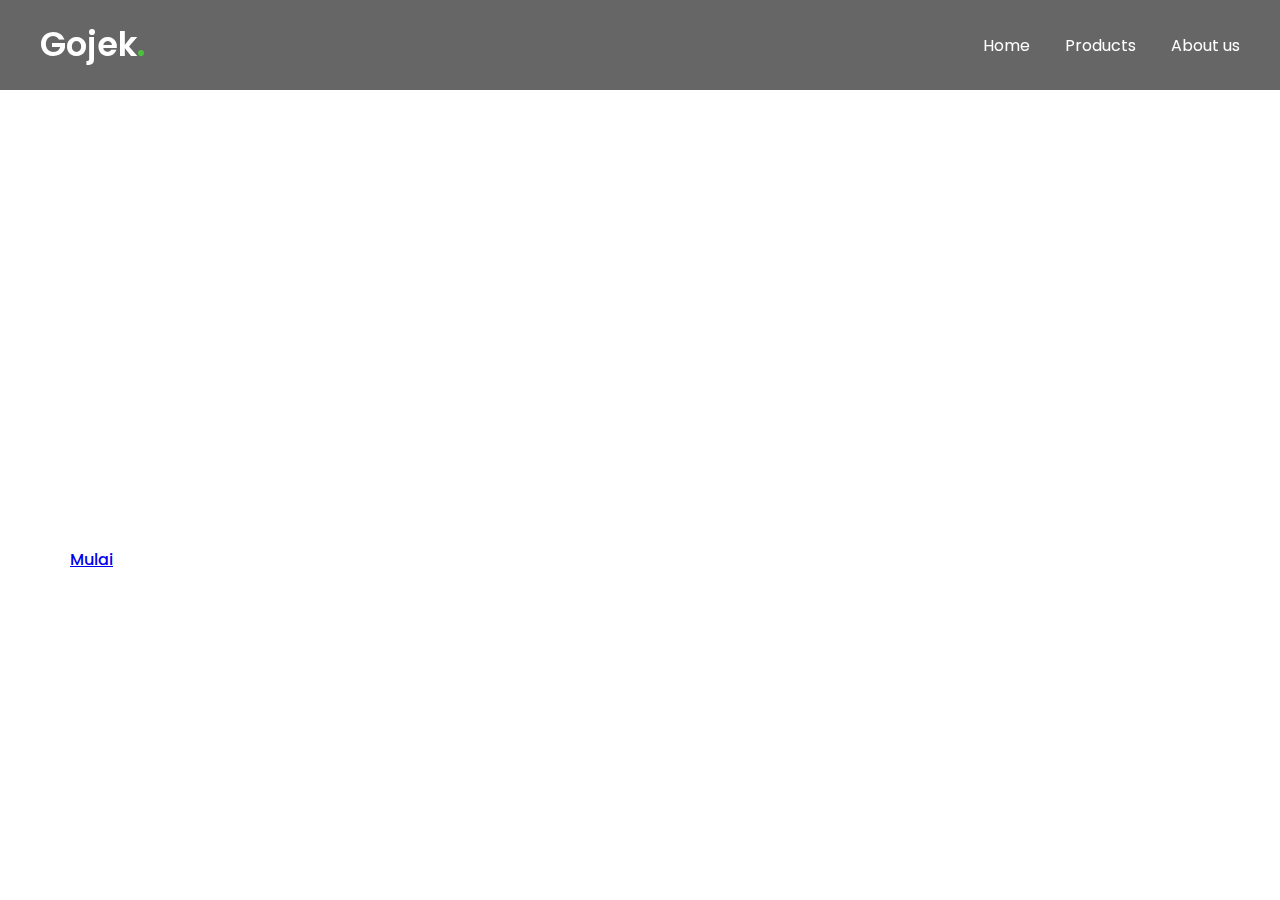
<file: index.html>
<!DOCTYPE html>
<html lang="en">
  <head>
    <meta charset="UTF-8">
    <meta name="viewport" content="width=device-width, initial-scale=1.0">
    <title>INDEX</title>
    <link rel="stylesheet" href="index.css">
    <link rel="stylesheet" href="https://fonts.googleapis.com/css2?family=Material+Symbols+Outlined:opsz,wght,FILL,GRAD@24,400,0,0">
  </head>
  <body>
    <header>
      <nav class="navbar">
        <a class="logo" href="index.html">Gojek<span>.</span></a>
        <ul class="menu-links">
          <span id="close-menu-btn" class="material-symbols-outlined">close</span>
          <li><a href="index.html">Home</a></li>
          <li><a href="product.html">Products</a></li>
          <li><a href="about-us.html">About us</a></li>
        </ul>
        <span id="hamburger-btn" class="material-symbols-outlined">menu</span>
      </nav>
    </header>
    <section class="hero-section">
      <div class="content">
        <h2>Start Your Day With Gojek</h2>
        <p>
          Jelajahi hari mu dengan beragam fitur dalam satu aplkasi!
        </p>
      <button><a href="product.html">Mulai</a></button>
     </div>
    </section>
    <script>
      const header = document.querySelector("header");
      const hamburgerBtn = document.querySelector("#hamburger-btn");
      const closeMenuBtn = document.querySelector("#close-menu-btn");
      hamburgerBtn.addEventListener("click", () => header.classList.toggle("show-mobile-menu"));
      closeMenuBtn.addEventListener("click", () => hamburgerBtn.click());
    </script>
  </body>
</html>
</file>
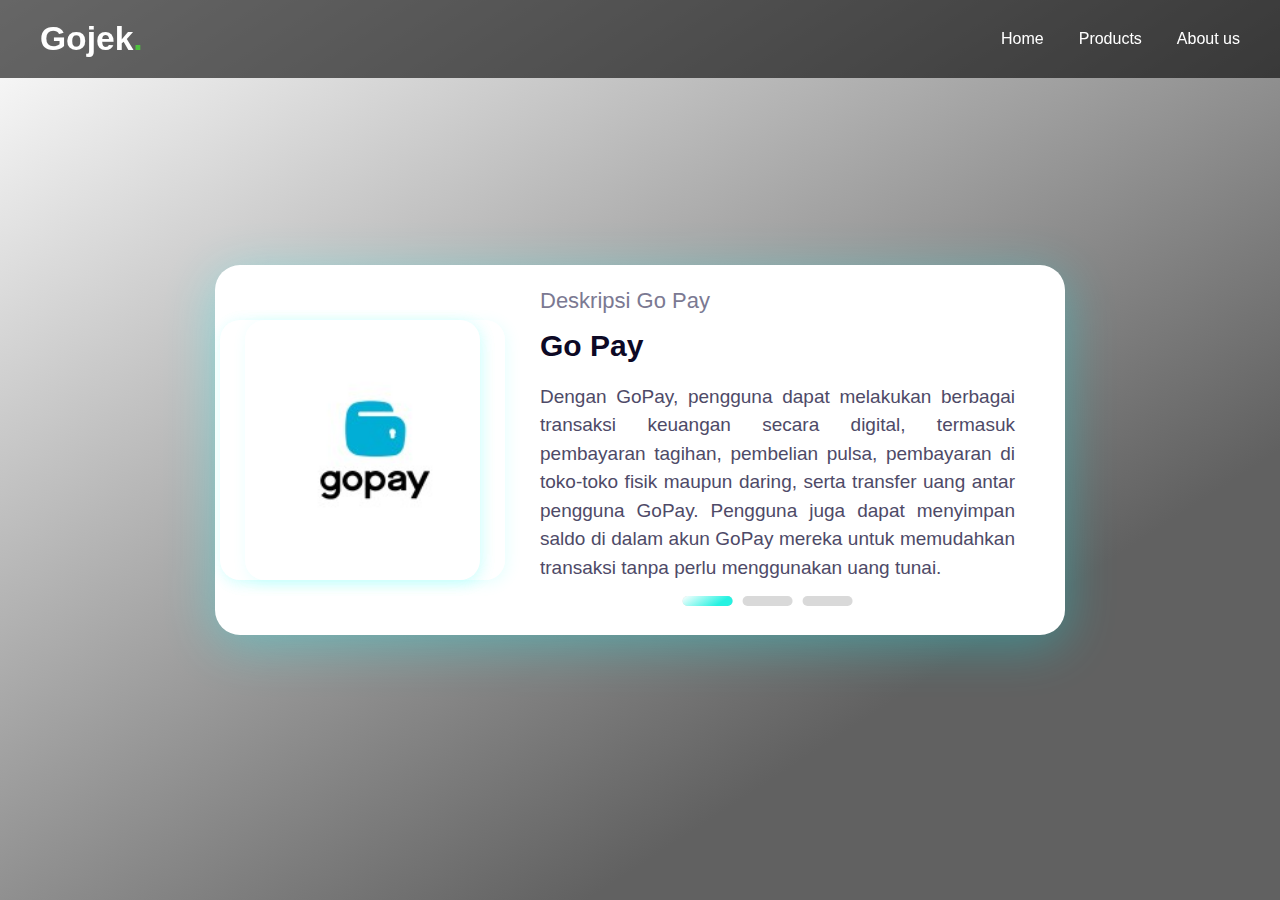
<file: biru.html>
<!DOCTYPE html>
<html lang="en" dir="ltr">
   <head>
      <meta charset="utf-8">
      <title>Detail Produk</title>
      <link rel="stylesheet" href="biru.css">
      <link rel="stylesheet" href="https://fonts.googleapis.com/css2?family=Material+Symbols+Outlined:opsz,wght,FILL,GRAD@24,400,0,0">
   </head>
   <body>
      <header>
         <nav class="navbar">
           <a class="logo" href="index.html">Gojek<span>.</span></a>
           <ul class="menu-links">
             <span id="close-menu-btn" class="material-symbols-outlined">close</span>
             <li><a href="index.html">Home</a></li>
             <li><a href="product.html">Products</a></li>
             <li><a href="about-us.html">About us</a></li>
           </ul>
           <span id="hamburger-btn" class="material-symbols-outlined">menu</span>
         </nav>
       </header>
      <div class="blog-card">
         <input type="radio" name="select" id="tap-1" checked>
         <input type="radio" name="select" id="tap-2">
         <input type="radio" name="select" id="tap-3">
         <input type="checkbox" id="imgTap">
         <div class="sliders">
            <label for="tap-1" class="tap tap-1"></label>
            <label for="tap-2" class="tap tap-2"></label>
            <label for="tap-3" class="tap tap-3"></label>
         </div>
         <div class="inner-part">
            <label for="imgTap" class="img">
            <img class="img-1" src="go_pay_logo.jpg">
            </label>
            <div class="content content-1">
               <span>Deskripsi Go Pay</span>
               <div class="title">
                  Go Pay
               </div>
               <div class="text">
                Dengan GoPay, pengguna dapat melakukan berbagai transaksi keuangan secara digital, termasuk pembayaran tagihan, pembelian pulsa, pembayaran di toko-toko fisik maupun daring, serta transfer uang antar pengguna GoPay. Pengguna juga dapat menyimpan saldo di dalam akun GoPay mereka untuk memudahkan transaksi tanpa perlu menggunakan uang tunai.
            </div>
         </div>
         <div class="inner-part">
            <label for="imgTap" class="img">
            <img class="img-2" src="go_pay_logo.jpg">
            </label>
            <div class="content content-2">
               <span>Deskripsi Go Pay Later</span>
               <div class="title">
                  Go Pay Later
               </div>
               <div class="text">
                GoPay Later adalah layanan pembayaran dari GoPay yang memungkinkan pengguna membayar belanja online setelah menerima produk atau layanan. Ini memberikan fleksibilitas pembayaran. Pastikan untuk merujuk ke sumber resmi GoPay untuk informasi terbaru.
            </div>
         </div>
         <div class="inner-part">
            <label for="imgTap" class="img">
            <img class="img-3" src="go_pay_logo.jpg">
            </label>
            <div class="content content-3">
               <span>Deskripsi Go Tagihan</span>
               <div class="title">
                  Go Tagihan
               </div>
               <div class="text">
                Sekarang bisa bayar tagihan langsung di GoTagihan. Bayar tagihan online online lebih mudah karena gak perlu keluar rumah dan bisa sambil rebahan. Pakai GoTagihan cepat dan praktis. Yuk, bayar tagihan online di GoTagihan!
               </div>
            </div>
         </div>
      </div>
     </div>
     <script src="https://cdnjs.cloudflare.com/ajax/libs/jquery/3.2.1/jquery.min.js"></script>
     <script src="https://cdnjs.cloudflare.com/ajax/libs/twitter-bootstrap/4.1.3/js/bootstrap.bundle.min.js"></script>
   </body>
      <script>
         const header = document.querySelector("header");
         const hamburgerBtn = document.querySelector("#hamburger-btn");
         const closeMenuBtn = document.querySelector("#close-menu-btn");
         hamburgerBtn.addEventListener("click", () => header.classList.toggle("show-mobile-menu"));
         closeMenuBtn.addEventListener("click", () => hamburgerBtn.click());
       </script>
</html>
</file>
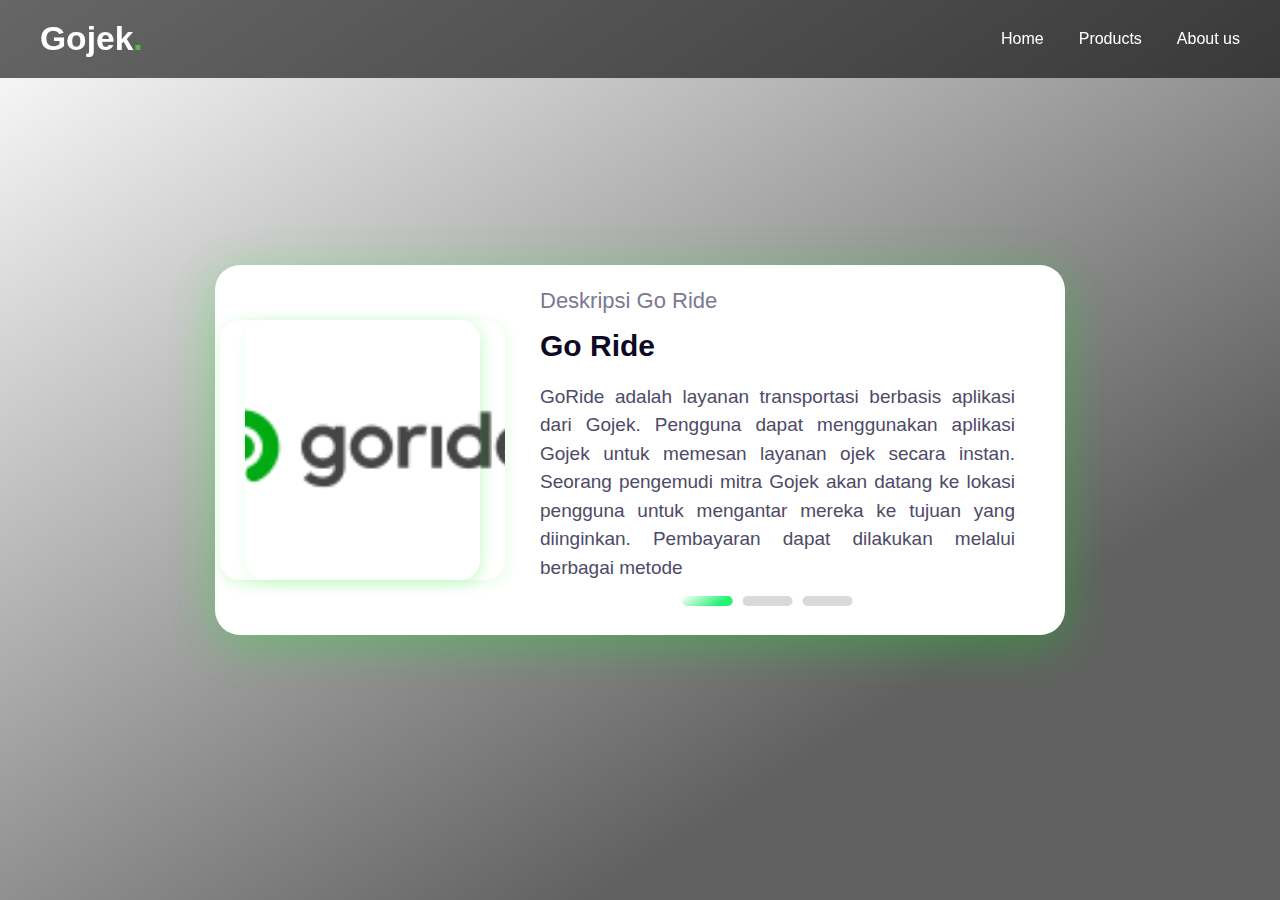
<file: hijau.html>
<!DOCTYPE html>
<html lang="en" dir="ltr">
   <head>
      <meta charset="utf-8">
      <title>Detail Produk</title>
      <link rel="stylesheet" href="hijau.css">
      <link rel="stylesheet" href="https://fonts.googleapis.com/css2?family=Material+Symbols+Outlined:opsz,wght,FILL,GRAD@24,400,0,0">
   </head>
   <body>
      <header>
         <nav class="navbar">
           <a class="logo" href="index.html">Gojek<span>.</span></a>
           <ul class="menu-links">
             <span id="close-menu-btn" class="material-symbols-outlined">close</span>
             <li><a href="index.html">Home</a></li>
             <li><a href="product.html">Products</a></li>
             <li><a href="about-us.html">About us</a></li>
           </ul>
           <span id="hamburger-btn" class="material-symbols-outlined">menu</span>
         </nav>
       </header>
      <div class="blog-card">
         <input type="radio" name="select" id="tap-1" checked>
         <input type="radio" name="select" id="tap-2">
         <input type="radio" name="select" id="tap-3">
         <input type="checkbox" id="imgTap">
         <div class="sliders">
            <label for="tap-1" class="tap tap-1"></label>
            <label for="tap-2" class="tap tap-2"></label>
            <label for="tap-3" class="tap tap-3"></label>
         </div>
         <div class="inner-part">
            <label for="imgTap" class="img">
            <img class="img-1" src="goride.png">
            </label>
            <div class="content content-1">
               <span>Deskripsi Go Ride</span>
               <div class="title">
                  Go Ride
               </div>
               <div class="text">
                GoRide adalah layanan transportasi berbasis aplikasi dari Gojek. Pengguna dapat menggunakan aplikasi Gojek untuk memesan layanan ojek secara instan. Seorang pengemudi mitra Gojek akan datang ke lokasi pengguna untuk mengantar mereka ke tujuan yang diinginkan. Pembayaran dapat dilakukan melalui berbagai metode
            </div>
         </div>
         <div class="inner-part">
            <label for="imgTap" class="img">
            <img class="img-2" src="gocar.png">
            </label>
            <div class="content content-2">
               <span>Deskripsi Go Car</span>
               <div class="title">
                  Go Car
               </div>
               <div class="text">
                GoCar adalah layanan transportasi mobil berbasis aplikasi dari Gojek. Pengguna dapat memesan mobil melalui aplikasi Gojek untuk perjalanan dari satu lokasi ke lokasi lain. Seorang pengemudi mitra Gojek akan menjemput pengguna dan mengantarkan mereka ke tujuan yang diinginkan. 
            </div>
         </div>
         <div class="inner-part">
            <label for="imgTap" class="img">
            <img class="img-3" src="gosend.png">
            </label>
            <div class="content content-3">
               <span>Deskripsi Go Send</span>
               <div class="title">
                  Go Send
               </div>
               <div class="text">
                GoSend adalah layanan pengiriman barang dan dokumen dari Gojek. Pengguna dapat menggunakan aplikasi Gojek untuk mengirim barang atau dokumen dari satu lokasi ke lokasi lain dengan mudah. Prosesnya melibatkan pengisian informasi pengirim dan penerima, pemilihan layanan pengiriman yang diinginkan, dan pembayaran melalui GoPay atau metode pembayaran lain yang tersedia di aplikasi.
               </div>
            </div>
         </div>
      </div>
     </div>
     <script src="https://cdnjs.cloudflare.com/ajax/libs/jquery/3.2.1/jquery.min.js"></script>
     <script src="https://cdnjs.cloudflare.com/ajax/libs/twitter-bootstrap/4.1.3/js/bootstrap.bundle.min.js"></script>
   </body>
      <script>
         const header = document.querySelector("header");
         const hamburgerBtn = document.querySelector("#hamburger-btn");
         const closeMenuBtn = document.querySelector("#close-menu-btn");
         hamburgerBtn.addEventListener("click", () => header.classList.toggle("show-mobile-menu"));
         closeMenuBtn.addEventListener("click", () => hamburgerBtn.click());
       </script>
</html>
</file>
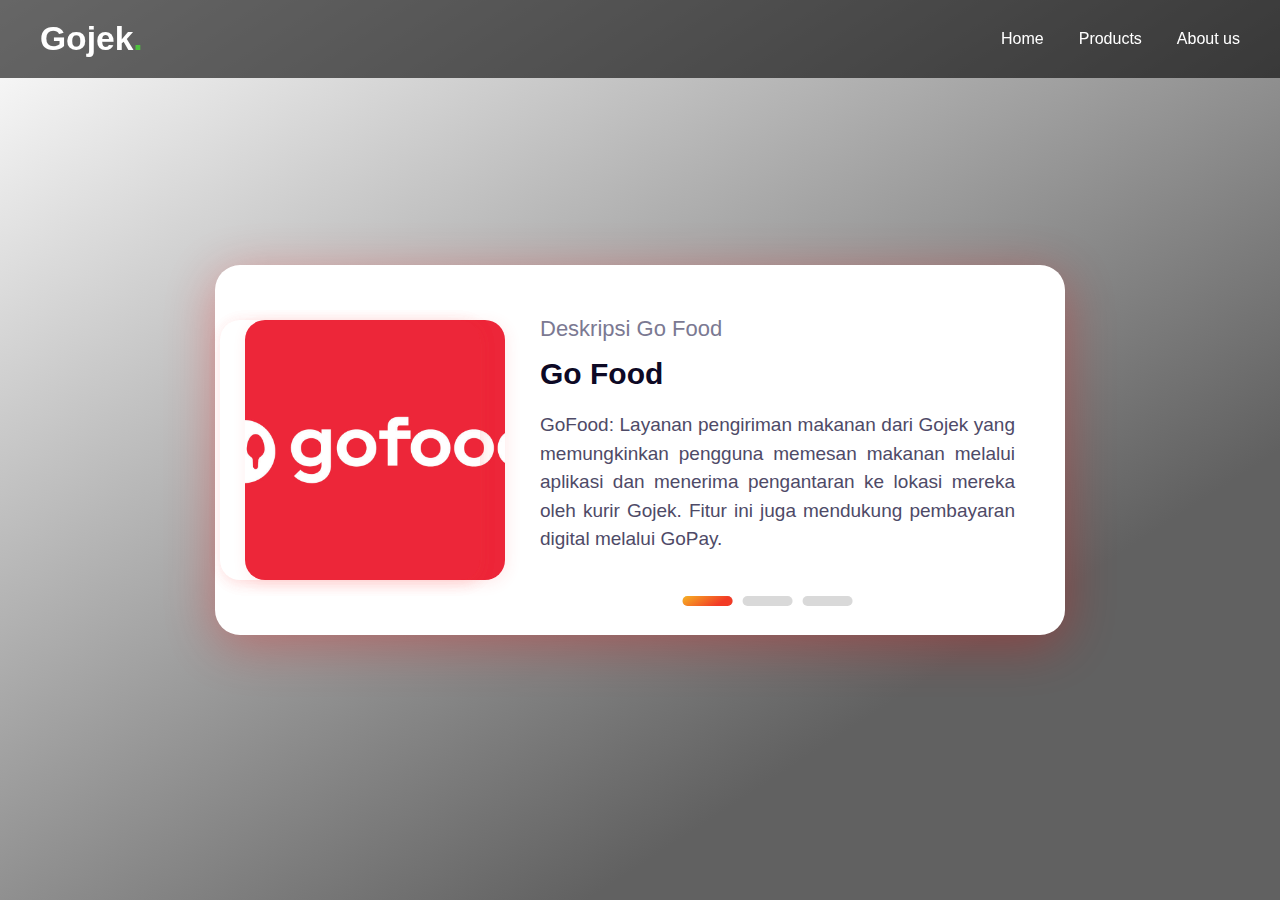
<file: merah.html>
<!DOCTYPE html>
<html lang="en" dir="ltr">
   <head>
      <meta charset="utf-8">
      <title>Detail Produk</title>
      <link rel="stylesheet" href="merah.css">
      <link rel="stylesheet" href="https://fonts.googleapis.com/css2?family=Material+Symbols+Outlined:opsz,wght,FILL,GRAD@24,400,0,0">
   </head>
   <body>
      <header>
         <nav class="navbar">
           <a class="logo" href="index.html">Gojek<span>.</span></a>
           <ul class="menu-links">
             <span id="close-menu-btn" class="material-symbols-outlined">close</span>
             <li><a href="index.html">Home</a></li>
             <li><a href="product.html">Products</a></li>
             <li><a href="about-us.html">About us</a></li>
           </ul>
           <span id="hamburger-btn" class="material-symbols-outlined">menu</span>
         </nav>
       </header>
      <div class="blog-card">
         <input type="radio" name="select" id="tap-1" checked>
         <input type="radio" name="select" id="tap-2">
         <input type="radio" name="select" id="tap-3">
         <input type="checkbox" id="imgTap">
         <div class="sliders">
            <label for="tap-1" class="tap tap-1"></label>
            <label for="tap-2" class="tap tap-2"></label>
            <label for="tap-3" class="tap tap-3"></label>
         </div>
         <div class="inner-part">
            <label for="imgTap" class="img">
            <img class="img-1" src="GoFood-Banner---Logo-Big-promo-tokopedia_1.jpg">
            </label>
            <div class="content content-1">
               <span>Deskripsi Go Food</span>
               <div class="title">
                  Go Food
               </div>
               <div class="text">
                  GoFood: Layanan pengiriman makanan dari Gojek yang memungkinkan pengguna memesan makanan melalui aplikasi dan menerima pengantaran ke lokasi mereka oleh kurir Gojek. Fitur ini juga mendukung pembayaran digital melalui GoPay.
            </div>
         </div>
         <div class="inner-part">
            <label for="imgTap" class="img">
            <img class="img-2" src="go med.png">
            </label>
            <div class="content content-2">
               <span>Deskripsi Go Med</span>
               <div class="title">
                  Go Med
               </div>
               <div class="text">
                  Memudahkan akses ke layanan berkualitas yang disediakan oleh dokter asli dan lembaga kesehatan terpercaya bagi pengguna Gojek di Indonesia.
            </div>
         </div>
         <div class="inner-part">
            <label for="imgTap" class="img">
            <img class="img-3" src="go mart.png">
            </label>
            <div class="content content-3">
               <span>Deskripsi Go Mart</span>
               <div class="title">
                  Go Mart
               </div>
               <div class="text">
                  GoMart adalah layanan belanja online yang disediakan oleh Gojek. Melalui GoMart, pengguna dapat memesan berbagai produk kebutuhan sehari-hari, seperti makanan, minuman, barang rumah tangga, dan kebutuhan lainnya, melalui aplikasi Gojek.
               </div>
            </div>
         </div>
      </div>
     </div>
     <script src="https://cdnjs.cloudflare.com/ajax/libs/jquery/3.2.1/jquery.min.js"></script>
     <script src="https://cdnjs.cloudflare.com/ajax/libs/twitter-bootstrap/4.1.3/js/bootstrap.bundle.min.js"></script>
   </body>
      <script>
         const header = document.querySelector("header");
         const hamburgerBtn = document.querySelector("#hamburger-btn");
         const closeMenuBtn = document.querySelector("#close-menu-btn");
         hamburgerBtn.addEventListener("click", () => header.classList.toggle("show-mobile-menu"));
         closeMenuBtn.addEventListener("click", () => hamburgerBtn.click());
       </script>
</html>
</file>
<file: index.css>
@import url('https://fonts.googleapis.com/css2?family=Poppins:wght@300;400;500;600;700&display=swap');

* {
  margin: 0;
  padding: 0;
  box-sizing: border-box;
  font-family: 'Poppins', sans-serif;
}

header {
    position: fixed;
    top: 0;
    left: 0;
    width: 100%;
    padding: 20px;
    box-sizing: border-box;
    background: rgba(0,0,0,0.6);
}

header .navbar {
  display: flex;
  align-items: center;
  justify-content: space-between;
  max-width: 1200px;
  margin: 0 auto;
}

.navbar .logo {
  color: #fff;
  font-weight: 600;
  font-size: 2.1rem;
  text-decoration: none;
}

.navbar .logo span {
  color: #4dc03e;
}

.navbar .menu-links {
  display: flex;
  list-style: none;
  gap: 35px;
}

.navbar a {
  color: #fff;
  text-decoration: none;
  transition: 0.2s ease;
}

.navbar a:hover {
  color: #3ec049;
}

.hero-section {
  height: 100vh;
  background-image: url(https://wallpapercave.com/wp/wp10407008.png
  );
  background-position: center;
  background-size: cover;
  display: flex;
  align-items: center;
  padding: 0 20px;
}

.hero-section .content {
  max-width: 1200px;
  margin: 0 auto;
  width: 100%;
  color: #fff;
}

.hero-section .content h2 {
  font-size: 3rem;
  max-width: 600px;
  line-height: 70px;
}

.hero-section .content p {
  font-weight: 300;
  max-width: 600px;
  margin-top: 15px;
}

.hero-section .content button {
  background: #fff;
  padding: 12px 30px;
  border: none;
  font-size: 1rem;
  border-radius: 6px;
  margin-top: 38px;
  cursor: pointer;
  font-weight: 500;
  transition: 0.2s ease;
}

.hero-section .content a:hover {
  color: #fff;
  background: #49c03e;
}

#close-menu-btn {
  position: absolute;
  right: 20px;
  top: 20px;
  cursor: pointer;
  display: none;
}

#hamburger-btn {
  color: #fff;
  cursor: pointer;
  display: none;
}

@media (max-width: 768px) {
  header {
    padding: 10px;
  }

  header.show-mobile-menu::before {
    content: "";
    position: fixed;
    left: 0;
    top: 0;
    width: 100%;
    height: 100%;
    backdrop-filter: blur(5px);
  }

  .navbar .logo {
    font-size: 1.7rem;
  }

    
  #hamburger-btn, #close-menu-btn {
    display: block;
  }

  .navbar .menu-links {
    position: fixed;
    top: 0;
    left: -250px;
    width: 250px;
    height: 100vh;
    background: #ffffff;
    flex-direction: column;
    padding: 70px 40px 0;
    transition: left 0.2s ease;
  }

  header.show-mobile-menu .navbar .menu-links {
    left: 0;
  }

  .navbar a {
    color: #000;
  }

  .hero-section .content {
    text-align: center;
  }

  .hero-section .content :is(h2, p) {
    max-width: 100%;
  }

  .hero-section .content h2 {
    font-size: 2.3rem;
    line-height: 60px;
  }
  
  .hero-section .content button {
    padding: 9px 18px;
  }
}
</file>
<file: biru.css>
@import url('https://fonts.googleapis.com/css2?family=Poppins:wght@300;400;500;600;700&display=swap');

*{
  margin: 0;
  padding: 0;
  box-sizing: border-box;
}

header {
  position: fixed;
  top: 0;
  left: 0;
  width: 100%;
  padding: 20px;
  box-sizing: border-box;
  background: rgba(0,0,0,0.6);
}

header .navbar {
display: flex;
align-items: center;
justify-content: space-between;
max-width: 1200px;
margin: 0 auto;
}

.navbar .logo {
color: #fff;
font-weight: 600;
font-size: 2.1rem;
text-decoration: none;
}

.navbar .logo span {
color: #4dc03e;
}

.navbar .menu-links {
display: flex;
list-style: none;
gap: 35px;
}

.navbar a {
color: #fff;
text-decoration: none;
transition: 0.2s ease;
}

.navbar a:hover {
color: #3ec049;
}



#close-menu-btn {
position: absolute;
right: 20px;
top: 20px;
cursor: pointer;
display: none;
}

#hamburger-btn {
color: #fff;
cursor: pointer;
display: none;
}

@media (max-width: 768px) {
header {
  padding: 10px;
}

header.show-mobile-menu::before {
  content: "";
  position: fixed;
  left: 0;
  top: 0;
  width: 100%;
  height: 100%;
  backdrop-filter: blur(5px);
}

.navbar .logo {
  font-size: 1.7rem;
}

  
#hamburger-btn, #close-menu-btn {
  display: block;
}

.navbar .menu-links {
  position: fixed;
  top: 0;
  left: -250px;
  width: 250px;
  height: 100vh;
  background: #fff;
  flex-direction: column;
  padding: 70px 40px 0;
  transition: left 0.2s ease;
}

header.show-mobile-menu .navbar .menu-links {
  left: 0;
}

.navbar a {
  color: #000;
}

.hero-section .content {
  text-align: center;
}

.hero-section .content :is(h2, p) {
  max-width: 100%;
}

.hero-section .content h2 {
  font-size: 2.3rem;
  line-height: 60px;
}

.hero-section .content button {
  padding: 9px 18px;
}
}

body{
  display: flex;
  align-items: center;
  justify-content: center;
  height: 100vh;
  font-family: 'Fira Sans', sans-serif;
  background: linear-gradient(147deg,#ffffff 0%, #616161 74%);
}
.blog-card{
  position: absolute;
  height: 370px;
  width: 95%;
  max-width: 850px;
  margin: auto;
  border-radius: 25px;
  background: white;
  box-shadow: 0px 10px 50px rgba(0, 251, 255, 0.3);
}

.inner-part {
  position: absolute;
  top: 50%;
  left: 50%;
  transform: translate(-50%, -50%);
  display: flex;
  height: 360px;
  align-items: center;
  justify-content: center;
  padding: 0 25px;
}

#imgTap:checked ~ .inner-part {
  padding: 0;
  transition: 0.1s ease-in;
}

.inner-part .img {
  height: 260px;
  width: 260px;
  flex-shrink: 0;
  overflow: hidden;
  border-radius: 20px;
  box-shadow: 2px 3px 15px rgba(0, 255, 247, 0.1);
}

#imgTap:checked ~ .inner-part .img {
  height: 370px;
  width: 850px;
  z-index: 99;
  margin-top: 10px;
  transition: 0.3s 0.2s ease-in;
}

.img img{
  height: 100%;
  width: 100%;
  object-fit: cover;
  cursor: pointer;
  opacity: 0;
  transition: .6s;
}
#tap-1:checked ~ .inner-part .img-1,
#tap-2:checked ~ .inner-part .img-2,
#tap-3:checked ~ .inner-part .img-3{
  opacity: 1;
  transition-delay: .2s;
}

.content{
  padding: 0 20px 0 35px;
  width: 530px;
  margin-left: 50px;
  opacity: 0;
  transition: .6s;
}
#imgTap:checked ~ .inner-part .content{
  display: none;
}
#tap-1:checked ~ .inner-part .content-1,
#tap-2:checked ~ .inner-part .content-2,
#tap-3:checked ~ .inner-part .content-3{
  opacity: 1;
  margin-left: 0px;
  z-index: 100;
  transition-delay: .3s;
}
.content span{
  display: block;
  color: #7b7992;
  margin-bottom: 15px;
  font-size: 22px;
  font-weight: 500
}
.content .title{
  font-size: 30px;
  font-weight: 700;
  color: #0d0925;
  margin-bottom: 20px;
}
.content .text{
  color: #4e4a67;
  font-size: 19px;
  margin-bottom: 30px;
  line-height: 1.5em;
  text-align: justify;
}

.sliders{
  position: absolute;
  bottom: 25px;
  left: 65%;
  transform: translateX(-50%);
  z-index: 12;
}
#imgTap:checked ~ .sliders{
  display: none;
}
.sliders .tap{
  position: relative;
  height: 10px;
  width: 50px;
  background: #d9d9d9;
  border-radius: 5px;
  display: inline-flex;
  margin: 0 3px;
  cursor: pointer;
}
.sliders .tap:hover{
  background: #cccccc;
}
.sliders .tap:before{
  position: absolute;
  content: '';
  top: 0;
  left: 0;
  height: 100%;
  width: -100%;
  background: linear-gradient(147deg,#ffffff 0%, #26f2e1 74%);
  border-radius: 10px;
  transform: scaleX(0);
  transition: transform .6s;
  transform-origin: left;
}
input[type="radio"],
input[type="checkbox"]{
  display: none;
}
#tap-1:checked ~ .sliders .tap-1:before,
#tap-2:checked ~ .sliders .tap-2:before,
#tap-3:checked ~ .sliders .tap-3:before{
  transform: scaleX(1);
  width: 100%;
}


.footer-clean {
  padding:50px 0;
  background-color:#050404;
  color:#ffffff;
}

.footer-clean h3 {
  margin-top:0;
  margin-bottom:12px;
  font-weight:bold;
  font-size:16px;
}

.footer-clean ul {
  padding:0;
  list-style:none;
  line-height:1.6;
  font-size:14px;
  margin-bottom:0;
}

.footer-clean ul a {
  color:inherit;
  text-decoration:none;
  opacity:0.8;
}

.footer-clean ul a:hover {
  opacity:1;
}

.footer-clean .item.social {
  text-align:right;
}

.footer-clean .item.social > a {
  font-size:24px;
  width:40px;
  height:40px;
  line-height:40px;
  display:inline-block;
  text-align:center;
  border-radius:50%;
  border:1px solid #000000;
  margin-left:10px;
  margin-top:22px;
  color:inherit;
  opacity:0.75;
}

.footer-clean .item.social > a:hover {
  opacity:0.9;
}

.footer-clean .copyright {
  margin-top:14px;
  margin-bottom:0;
  font-size:13px;
  opacity:0.6;
}
</file>
<file: hijau.css>
@import url('https://fonts.googleapis.com/css2?family=Poppins:wght@300;400;500;600;700&display=swap');

*{
  margin: 0;
  padding: 0;
  box-sizing: border-box;
}

header {
  position: fixed;
  top: 0;
  left: 0;
  width: 100%;
  padding: 20px;
  box-sizing: border-box;
  background: rgba(0,0,0,0.6);
}

header .navbar {
display: flex;
align-items: center;
justify-content: space-between;
max-width: 1200px;
margin: 0 auto;
}

.navbar .logo {
color: #fff;
font-weight: 600;
font-size: 2.1rem;
text-decoration: none;
}

.navbar .logo span {
color: #4dc03e;
}

.navbar .menu-links {
display: flex;
list-style: none;
gap: 35px;
}

.navbar a {
color: #fff;
text-decoration: none;
transition: 0.2s ease;
}

.navbar a:hover {
color: #3ec049;
}



#close-menu-btn {
position: absolute;
right: 20px;
top: 20px;
cursor: pointer;
display: none;
}

#hamburger-btn {
color: #fff;
cursor: pointer;
display: none;
}

@media (max-width: 768px) {
header {
  padding: 10px;
}

header.show-mobile-menu::before {
  content: "";
  position: fixed;
  left: 0;
  top: 0;
  width: 100%;
  height: 100%;
  backdrop-filter: blur(5px);
}

.navbar .logo {
  font-size: 1.7rem;
}

  
#hamburger-btn, #close-menu-btn {
  display: block;
}

.navbar .menu-links {
  position: fixed;
  top: 0;
  left: -250px;
  width: 250px;
  height: 100vh;
  background: #fff;
  flex-direction: column;
  padding: 70px 40px 0;
  transition: left 0.2s ease;
}

header.show-mobile-menu .navbar .menu-links {
  left: 0;
}

.navbar a {
  color: #000;
}

.hero-section .content {
  text-align: center;
}

.hero-section .content :is(h2, p) {
  max-width: 100%;
}

.hero-section .content h2 {
  font-size: 2.3rem;
  line-height: 60px;
}

.hero-section .content button {
  padding: 9px 18px;
}
}

body{
  display: flex;
  align-items: center;
  justify-content: center;
  height: 100vh;
  font-family: 'Fira Sans', sans-serif;
  background: linear-gradient(147deg,#ffffff 0%, #616161 74%);
}
.blog-card{
  position: absolute;
  height: 370px;
  width: 95%;
  max-width: 850px;
  margin: auto;
  border-radius: 25px;
  background: white;
  box-shadow: 0px 10px 50px rgba(3, 247, 15, 0.3);
}

.inner-part {
  position: absolute;
  top: 50%;
  left: 50%;
  transform: translate(-50%, -50%);
  display: flex;
  height: 360px;
  align-items: center;
  justify-content: center;
  padding: 0 25px;
}

#imgTap:checked ~ .inner-part {
  padding: 0;
  transition: 0.1s ease-in;
}

.inner-part .img {
  height: 260px;
  width: 260px;
  flex-shrink: 0;
  overflow: hidden;
  border-radius: 20px;
  box-shadow: 2px 3px 15px rgba(8, 236, 24, 0.1);
}

#imgTap:checked ~ .inner-part .img {
  height: 370px;
  width: 850px;
  z-index: 99;
  margin-top: 10px;
  transition: 0.3s 0.2s ease-in;
}

.img img{
  height: 100%;
  width: 100%;
  object-fit: cover;
  cursor: pointer;
  opacity: 0;
  transition: .6s;
}
#tap-1:checked ~ .inner-part .img-1,
#tap-2:checked ~ .inner-part .img-2,
#tap-3:checked ~ .inner-part .img-3{
  opacity: 1;
  transition-delay: .2s;
}
.content{
  padding: 0 20px 0 35px;
  width: 530px;
  margin-left: 50px;
  opacity: 0;
  transition: .6s;
}
#imgTap:checked ~ .inner-part .content{
  display: none;
}
#tap-1:checked ~ .inner-part .content-1,
#tap-2:checked ~ .inner-part .content-2,
#tap-3:checked ~ .inner-part .content-3{
  opacity: 1;
  margin-left: 0px;
  z-index: 100;
  transition-delay: .3s;
}
.content span{
  display: block;
  color: #7b7992;
  margin-bottom: 15px;
  font-size: 22px;
  font-weight: 500
}
.content .title{
  font-size: 30px;
  font-weight: 700;
  color: #0d0925;
  margin-bottom: 20px;
}
.content .text{
  color: #4e4a67;
  font-size: 19px;
  margin-bottom: 30px;
  line-height: 1.5em;
  text-align: justify;
}

.sliders{
  position: absolute;
  bottom: 25px;
  left: 65%;
  transform: translateX(-50%);
  z-index: 12;
}
#imgTap:checked ~ .sliders{
  display: none;
}
.sliders .tap{
  position: relative;
  height: 10px;
  width: 50px;
  background: #d9d9d9;
  border-radius: 5px;
  display: inline-flex;
  margin: 0 3px;
  cursor: pointer;
}
.sliders .tap:hover{
  background: #cccccc;
}
.sliders .tap:before{
  position: absolute;
  content: '';
  top: 0;
  left: 0;
  height: 100%;
  width: -100%;
  background: linear-gradient(147deg,#ffffff 0%, #26f274 74%);
  border-radius: 10px;
  transform: scaleX(0);
  transition: transform .6s;
  transform-origin: left;
}
input[type="radio"],
input[type="checkbox"]{
  display: none;
}
#tap-1:checked ~ .sliders .tap-1:before,
#tap-2:checked ~ .sliders .tap-2:before,
#tap-3:checked ~ .sliders .tap-3:before{
  transform: scaleX(1);
  width: 100%;
}


.footer-clean {
  padding:50px 0;
  background-color:#050404;
  color:#ffffff;
}

.footer-clean h3 {
  margin-top:0;
  margin-bottom:12px;
  font-weight:bold;
  font-size:16px;
}

.footer-clean ul {
  padding:0;
  list-style:none;
  line-height:1.6;
  font-size:14px;
  margin-bottom:0;
}

.footer-clean ul a {
  color:inherit;
  text-decoration:none;
  opacity:0.8;
}

.footer-clean ul a:hover {
  opacity:1;
}

.footer-clean .item.social {
  text-align:right;
}

.footer-clean .item.social > a {
  font-size:24px;
  width:40px;
  height:40px;
  line-height:40px;
  display:inline-block;
  text-align:center;
  border-radius:50%;
  border:1px solid #000000;
  margin-left:10px;
  margin-top:22px;
  color:inherit;
  opacity:0.75;
}

.footer-clean .item.social > a:hover {
  opacity:0.9;
}

.footer-clean .copyright {
  margin-top:14px;
  margin-bottom:0;
  font-size:13px;
  opacity:0.6;
}
</file>
<file: merah.css>
@import url('https://fonts.googleapis.com/css2?family=Poppins:wght@300;400;500;600;700&display=swap');

*{
  margin: 0;
  padding: 0;
  box-sizing: border-box;
}

header {
  position: fixed;
  top: 0;
  left: 0;
  width: 100%;
  padding: 20px;
  box-sizing: border-box;
  background: rgba(0,0,0,0.6);
}

header .navbar {
display: flex;
align-items: center;
justify-content: space-between;
max-width: 1200px;
margin: 0 auto;
}

.navbar .logo {
color: #fff;
font-weight: 600;
font-size: 2.1rem;
text-decoration: none;
}

.navbar .logo span {
color: #4dc03e;
}

.navbar .menu-links {
display: flex;
list-style: none;
gap: 35px;
}

.navbar a {
color: #fff;
text-decoration: none;
transition: 0.2s ease;
}

.navbar a:hover {
color: #3ec049;
}



#close-menu-btn {
position: absolute;
right: 20px;
top: 20px;
cursor: pointer;
display: none;
}

#hamburger-btn {
color: #fff;
cursor: pointer;
display: none;
}

@media (max-width: 768px) {
header {
  padding: 10px;
}

header.show-mobile-menu::before {
  content: "";
  position: fixed;
  left: 0;
  top: 0;
  width: 100%;
  height: 100%;
  backdrop-filter: blur(5px);
}

.navbar .logo {
  font-size: 1.7rem;
}

  
#hamburger-btn, #close-menu-btn {
  display: block;
}

.navbar .menu-links {
  position: fixed;
  top: 0;
  left: -250px;
  width: 250px;
  height: 100vh;
  background: #fff;
  flex-direction: column;
  padding: 70px 40px 0;
  transition: left 0.2s ease;
}

header.show-mobile-menu .navbar .menu-links {
  left: 0;
}

.navbar a {
  color: #000;
}

.hero-section .content {
  text-align: center;
}

.hero-section .content :is(h2, p) {
  max-width: 100%;
}

.hero-section .content h2 {
  font-size: 2.3rem;
  line-height: 60px;
}

.hero-section .content button {
  padding: 9px 18px;
}
}

body{
  display: flex;
  align-items: center;
  justify-content: center;
  height: 100vh;
  font-family: 'Fira Sans', sans-serif;
  background: linear-gradient(147deg,#ffffff 0%, #616161 74%);
}
.blog-card{
  position: absolute;
  height: 370px;
  width: 95%;
  max-width: 850px;
  margin: auto;
  border-radius: 25px;
  background: white;
  box-shadow: 0px 10px 50px rgba(247, 3, 3, 0.3);
}

.inner-part {
  position: absolute;
  top: 50%;
  left: 50%;
  transform: translate(-50%, -50%);
  display: flex;
  height: 360px;
  align-items: center;
  justify-content: center;
  padding: 0 25px;
}

#imgTap:checked ~ .inner-part {
  padding: 0;
  transition: 0.1s ease-in;
}

.inner-part .img {
  height: 260px;
  width: 260px;
  flex-shrink: 0;
  overflow: hidden;
  border-radius: 20px;
  box-shadow: 2px 3px 15px rgba(252, 56, 56, 0.1);
}

#imgTap:checked ~ .inner-part .img {
  height: 370px;
  width: 850px;
  z-index: 99;
  margin-top: 10px;
  transition: 0.3s 0.2s ease-in;
}



.img img{
  height: 100%;
  width: 100%;
  object-fit: cover;
  cursor: pointer;
  opacity: 0;
  transition: .6s;
}
#tap-1:checked ~ .inner-part .img-1,
#tap-2:checked ~ .inner-part .img-2,
#tap-3:checked ~ .inner-part .img-3{
  opacity: 1;
  transition-delay: .2s;
}
.content{
  padding: 0 20px 0 35px;
  width: 530px;
  margin-left: 50px;
  opacity: 0;
  transition: .6s;
}
#imgTap:checked ~ .inner-part .content{
  display: none;
}
#tap-1:checked ~ .inner-part .content-1,
#tap-2:checked ~ .inner-part .content-2,
#tap-3:checked ~ .inner-part .content-3{
  opacity: 1;
  margin-left: 0px;
  z-index: 100;
  transition-delay: .3s;
}
.content span{
  display: block;
  color: #7b7992;
  margin-bottom: 15px;
  font-size: 22px;
  font-weight: 500
}
.content .title{
  font-size: 30px;
  font-weight: 700;
  color: #0d0925;
  margin-bottom: 20px;
}
.content .text{
  color: #4e4a67;
  font-size: 19px;
  margin-bottom: 30px;
  line-height: 1.5em;
  text-align: justify;
}

.sliders{
  position: absolute;
  bottom: 25px;
  left: 65%;
  transform: translateX(-50%);
  z-index: 12;
}
#imgTap:checked ~ .sliders{
  display: none;
}
.sliders .tap{
  position: relative;
  height: 10px;
  width: 50px;
  background: #d9d9d9;
  border-radius: 5px;
  display: inline-flex;
  margin: 0 3px;
  cursor: pointer;
}
.sliders .tap:hover{
  background: #cccccc;
}
.sliders .tap:before{
  position: absolute;
  content: '';
  top: 0;
  left: 0;
  height: 100%;
  width: -100%;
  background: linear-gradient(147deg,#f6b323 0%, #f23b26 74%);
  border-radius: 10px;
  transform: scaleX(0);
  transition: transform .6s;
  transform-origin: left;
}
input[type="radio"],
input[type="checkbox"]{
  display: none;
}
#tap-1:checked ~ .sliders .tap-1:before,
#tap-2:checked ~ .sliders .tap-2:before,
#tap-3:checked ~ .sliders .tap-3:before{
  transform: scaleX(1);
  width: 100%;
}


.footer-clean {
  padding:50px 0;
  background-color:#050404;
  color:#ffffff;
}

.footer-clean h3 {
  margin-top:0;
  margin-bottom:12px;
  font-weight:bold;
  font-size:16px;
}

.footer-clean ul {
  padding:0;
  list-style:none;
  line-height:1.6;
  font-size:14px;
  margin-bottom:0;
}

.footer-clean ul a {
  color:inherit;
  text-decoration:none;
  opacity:0.8;
}

.footer-clean ul a:hover {
  opacity:1;
}

.footer-clean .item.social {
  text-align:right;
}

.footer-clean .item.social > a {
  font-size:24px;
  width:40px;
  height:40px;
  line-height:40px;
  display:inline-block;
  text-align:center;
  border-radius:50%;
  border:1px solid #000000;
  margin-left:10px;
  margin-top:22px;
  color:inherit;
  opacity:0.75;
}

.footer-clean .item.social > a:hover {
  opacity:0.9;
}

.footer-clean .copyright {
  margin-top:14px;
  margin-bottom:0;
  font-size:13px;
  opacity:0.6;
}
</file>
